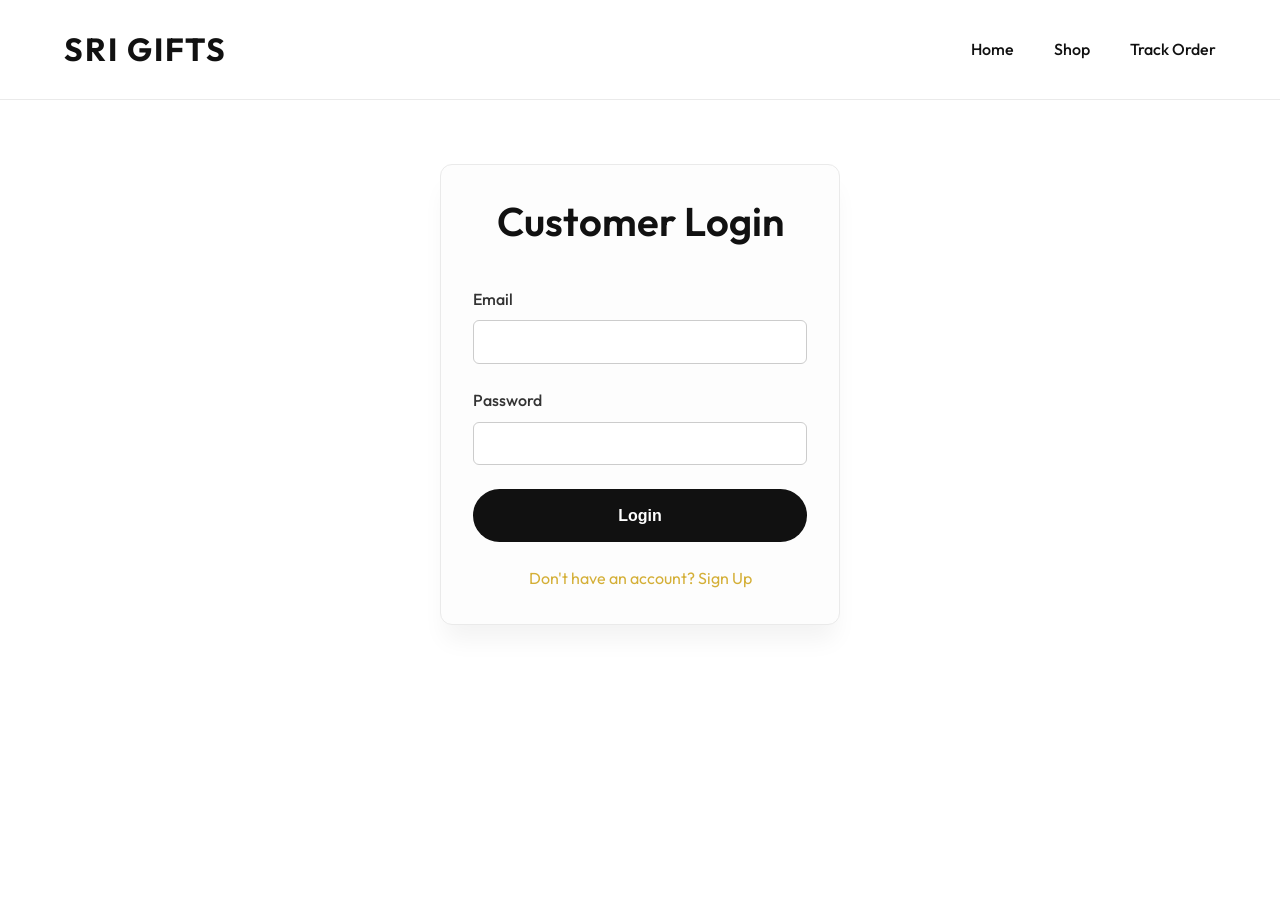
<file: login.html>
<!DOCTYPE html>
<html lang="en">
<head>
    <meta charset="UTF-8">
    <meta name="viewport" content="width=device-width, initial-scale=1.0">
    <title>Customer Login | SRI GIFTS</title>
    <link rel="stylesheet" href="styles.css">
    <style>
        .auth-container { max-width: 400px; margin: 4rem auto; padding: 2rem; background: var(--card-bg); border-radius: 12px; border: 1px solid var(--border-color); text-align: center; box-shadow: var(--shadow-lg); }
        .form-group { margin-bottom: 1.5rem; text-align: left; }
        .form-group label { display: block; margin-bottom: 0.5rem; font-weight: 500; }
        .form-group input { width: 100%; padding: 0.8rem; border: 1px solid #ccc; border-radius: 6px; font-family: inherit; }
        .error-msg { color: red; margin-top: 1rem; display: none; }
        .auth-link { margin-top: 1.5rem; display: block; color: var(--accent-color); text-decoration: none; }
    </style>
</head>
<body>
    <header>
        <div class="logo">SRI <span>GIFTS</span></div>
        <nav>
            <ul>
                <li><a href="index.html">Home</a></li>
                <li><a href="products.html">Shop</a></li>
                <li><a href="track-order.html">Track Order</a></li>
            </ul>
        </nav>
    </header>
    <div class="auth-container">
        <h2>Customer Login</h2><br>
        <form id="login-form">
            <div class="form-group">
                <label>Email</label>
                <input type="email" id="email" required>
            </div>
            <div class="form-group">
                <label>Password</label>
                <input type="password" id="password" required>
            </div>
            <button type="submit" class="btn btn-primary" style="width: 100%;">Login</button>
            <p id="error-msg" class="error-msg">Invalid email or password.</p>
        </form>
        <a href="signup.html" class="auth-link">Don't have an account? Sign Up</a>
    </div>
    <script>
        document.getElementById('login-form').addEventListener('submit', async (e) => {
            e.preventDefault();
            const email = document.getElementById('email').value;
            const password = document.getElementById('password').value;
            try {
                const res = await fetch('/api/user/login', {
                    method: 'POST',
                    headers: { 'Content-Type': 'application/json' },
                    body: JSON.stringify({ email, password })
                });
                const data = await res.json();
                if (data.success) {
                    localStorage.setItem('sri_session_id', data.sessionId);
                    window.location.href = 'index.html';
                } else {
                    document.getElementById('error-msg').textContent = data.error || 'Login failed';
                    document.getElementById('error-msg').style.display = 'block';
                }
            } catch (error) {
                document.getElementById('error-msg').textContent = 'Server error';
                document.getElementById('error-msg').style.display = 'block';
            }
        });
    </script>
</body>
</html>
</file>
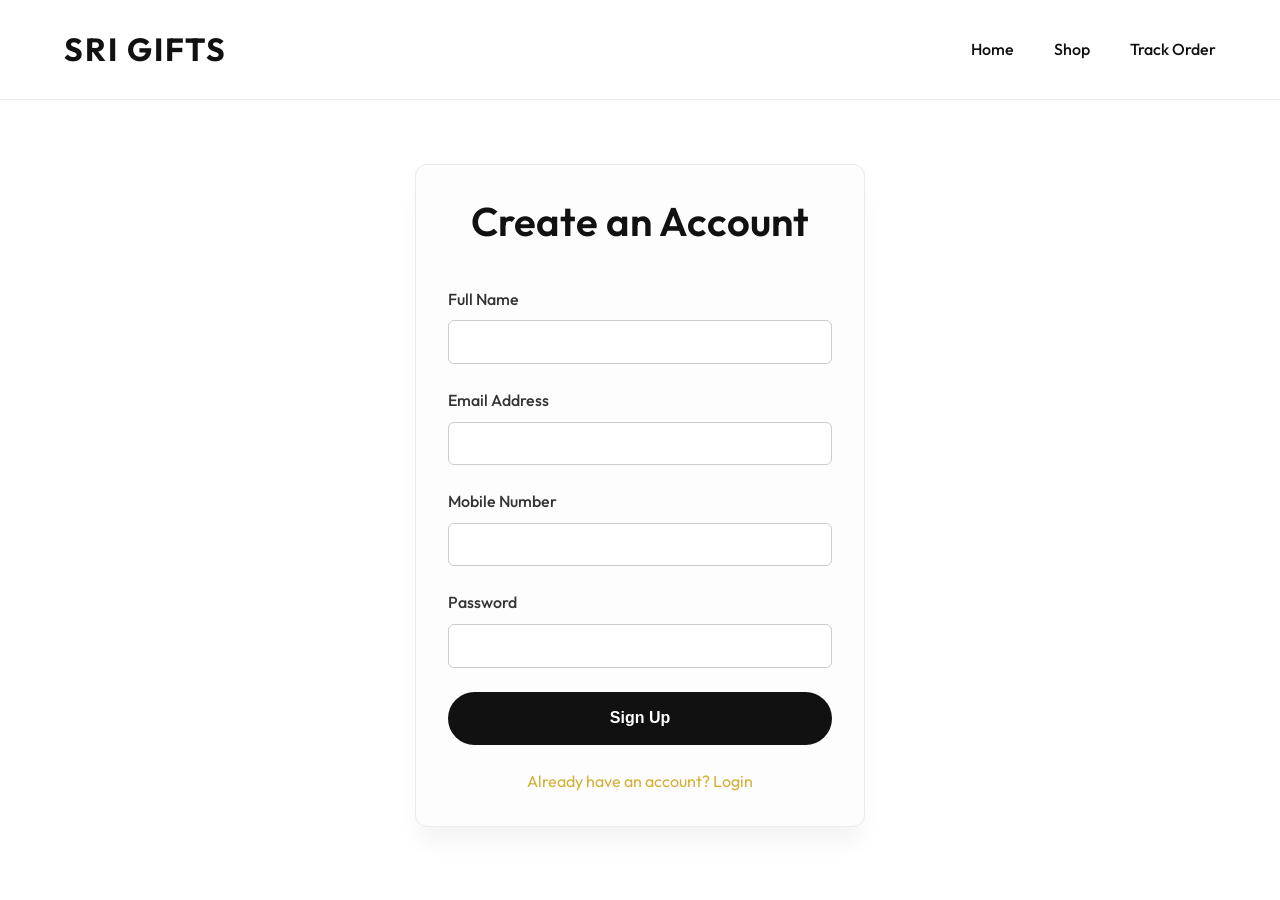
<file: signup.html>
<!DOCTYPE html>
<html lang="en">

<head>
    <meta charset="UTF-8">
    <meta name="viewport" content="width=device-width, initial-scale=1.0">
    <title>Customer Sign Up | SRI GIFTS</title>
    <link rel="stylesheet" href="styles.css">
    <style>
        .auth-container {
            max-width: 450px;
            margin: 4rem auto;
            padding: 2rem;
            background: var(--card-bg);
            border-radius: 12px;
            border: 1px solid var(--border-color);
            text-align: center;
            box-shadow: var(--shadow-lg);
        }

        .form-group {
            margin-bottom: 1.5rem;
            text-align: left;
        }

        .form-group label {
            display: block;
            margin-bottom: 0.5rem;
            font-weight: 500;
        }

        .form-group input {
            width: 100%;
            padding: 0.8rem;
            border: 1px solid #ccc;
            border-radius: 6px;
            font-family: inherit;
        }

        .error-msg {
            color: red;
            margin-top: 1rem;
            display: none;
        }

        .success-msg {
            color: #25D366;
            margin-top: 1rem;
            display: none;
            font-weight: bold;
        }

        .auth-link {
            margin-top: 1.5rem;
            display: block;
            color: var(--accent-color);
            text-decoration: none;
        }
    </style>
</head>

<body>
    <header>
        <div class="logo">SRI <span>GIFTS</span></div>
        <nav>
            <ul>
                <li><a href="index.html">Home</a></li>
                <li><a href="products.html">Shop</a></li>
                <li><a href="track-order.html">Track Order</a></li>
            </ul>
        </nav>
    </header>
    <div class="auth-container">
        <h2>Create an Account</h2><br>
        <form id="signup-form">
            <div class="form-group">
                <label>Full Name</label>
                <input type="text" id="name" required>
            </div>
            <div class="form-group">
                <label>Email Address</label>
                <input type="email" id="email" required>
            </div>
            <div class="form-group">
                <label>Mobile Number</label>
                <input type="tel" id="mobile" required>
            </div>
            <div class="form-group">
                <label>Password</label>
                <input type="password" id="password" required>
            </div>
            <button type="submit" class="btn btn-primary" style="width: 100%;">Sign Up</button>
            <p id="error-msg" class="error-msg">Sign up failed.</p>
            <p id="success-msg" class="success-msg">Account created! Redirecting to login...</p>
        </form>
        <a href="login.html" class="auth-link">Already have an account? Login</a>
    </div>
    <script>
        document.getElementById('signup-form').addEventListener('submit', async (e) => {
            e.preventDefault();
            const email = document.getElementById('email').value;
            const mobile = document.getElementById('mobile').value;
            const password = document.getElementById('password').value;
            const name = document.getElementById('name').value;

            try {
                const res = await fetch('/api/signup', {
                    method: 'POST',
                    headers: { 'Content-Type': 'application/json' },
                    body: JSON.stringify({ email, mobile, password, name })
                });
                const data = await res.json();
                if (data.success) {
                    document.getElementById('success-msg').style.display = 'block';
                    document.getElementById('error-msg').style.display = 'none';
                    setTimeout(() => window.location.href = 'login.html', 1500);
                } else {
                    document.getElementById('error-msg').textContent = data.error || 'Sign up failed';
                    document.getElementById('error-msg').style.display = 'block';
                }
            } catch (error) {
                document.getElementById('error-msg').textContent = 'Server error';
                document.getElementById('error-msg').style.display = 'block';
            }
        });
    </script>
</body>

</html>
</file>
<file: styles.css>
@import url('https://fonts.googleapis.com/css2?family=Outfit:wght@300;400;500;600;700&display=swap');

:root {
    --primary-color: #111111;
    --secondary-color: #fcfcfc;
    --accent-color: #d4af37;
    --text-color: #333333;
    --text-light: #777777;
    --bg-color: #ffffff;
    --card-bg: #fdfdfd;
    --border-color: #eaeaea;
    --shadow-sm: 0 4px 6px -1px rgba(0, 0, 0, 0.05);
    --shadow-md: 0 10px 15px -3px rgba(0, 0, 0, 0.05);
    --shadow-lg: 0 20px 25px -5px rgba(0, 0, 0, 0.05);
    --shadow-hover: 0 25px 50px -12px rgba(0, 0, 0, 0.1);
    --transition: all 0.3s cubic-bezier(0.4, 0, 0.2, 1);
}

* {
    margin: 0;
    padding: 0;
    box-sizing: border-box;
}

body {
    font-family: 'Outfit', sans-serif;
    color: var(--text-color);
    background-color: var(--bg-color);
    line-height: 1.6;
    overflow-x: hidden;
}

/* Header & Nav */
header {
    display: flex;
    justify-content: space-between;
    align-items: center;
    padding: 1.5rem 5%;
    background-color: rgba(255, 255, 255, 0.95);
    backdrop-filter: blur(10px);
    position: sticky;
    top: 0;
    z-index: 100;
    border-bottom: 1px solid var(--border-color);
}

.logo {
    font-size: 2rem;
    font-weight: 700;
    letter-spacing: 2px;
    color: var(--primary-color);
    text-decoration: none;
    text-transform: uppercase;
}

nav ul {
    display: flex;
    list-style: none;
    gap: 2.5rem;
}

nav ul li a {
    text-decoration: none;
    color: var(--primary-color);
    font-weight: 500;
    font-size: 1rem;
    transition: var(--transition);
    position: relative;
    padding-bottom: 5px;
}

nav ul li a::after {
    content: '';
    position: absolute;
    bottom: 0;
    left: 0;
    width: 0;
    height: 2px;
    background-color: var(--accent-color);
    transition: var(--transition);
}

nav ul li a:hover::after {
    width: 100%;
}

nav ul li a:hover {
    color: var(--accent-color);
}

h1,
h2,
h3,
h4 {
    font-weight: 600;
    line-height: 1.2;
    margin-bottom: 1rem;
    color: var(--primary-color);
}

h1 {
    font-size: 4rem;
    letter-spacing: -1px;
}

h2 {
    font-size: 2.5rem;
}

p {
    font-size: 1.125rem;
    color: var(--text-light);
    margin-bottom: 1.5rem;
}

.text-center {
    text-align: center;
}

.hero {
    min-height: 70vh;
    display: flex;
    flex-direction: column;
    justify-content: center;
    align-items: center;
    text-align: center;
    padding: 5rem 5%;
    background: linear-gradient(to bottom, #f9f9f9, #ffffff);
}

.hero p {
    max-width: 700px;
    margin: 0 auto 2.5rem;
    font-size: 1.25rem;
}

.container {
    padding: 6rem 5%;
    max-width: 1400px;
    margin: 0 auto;
}

.grid {
    display: grid;
    grid-template-columns: repeat(auto-fill, minmax(220px, 1fr));
    gap: 2rem;
    margin-top: 3rem;
    justify-content: center;
}

.btn {
    display: inline-block;
    padding: 1.1rem 2.5rem;
    font-size: 1rem;
    font-weight: 600;
    text-decoration: none;
    border: none;
    border-radius: 50px;
    cursor: pointer;
    transition: var(--transition);
}

.btn-primary {
    background-color: var(--primary-color);
    color: #ffffff;
}

.btn-primary:hover {
    background-color: var(--text-light);
    transform: translateY(-3px);
    box-shadow: var(--shadow-md);
}

.btn-accent {
    background-color: var(--accent-color);
    color: #ffffff;
}

.btn-accent:hover {
    background-color: #c09e32;
    transform: translateY(-3px);
}

/* Product Cards */
.product-card {
    background: var(--card-bg);
    border-radius: 12px;
    overflow: hidden;
    border: 1px solid var(--border-color);
    transition: var(--transition);
    cursor: pointer;
    display: flex;
    flex-direction: column;
    max-width: 240px;
    width: 100%;
    margin: 0 auto;
}

.product-card:hover {
    transform: translateY(-10px);
    box-shadow: var(--shadow-hover);
}

.product-img-wrap {
    width: 100%;
    height: 280px;
    overflow: hidden;
    background-color: #f5f5f5;
}

.product-img-wrap img {
    width: 100%;
    height: 100%;
    object-fit: cover;
    transition: transform 0.6s cubic-bezier(0.4, 0, 0.2, 1);
}

.product-card:hover .product-img-wrap img {
    transform: scale(1.05);
}

.product-info {
    padding: 2.5rem 2rem;
    text-align: center;
    flex-grow: 1;
    display: flex;
    flex-direction: column;
    justify-content: space-between;
}

.product-title {
    font-size: 1.5rem;
    color: var(--primary-color);
    margin-bottom: 0.75rem;
}

.product-price {
    font-weight: 600;
    color: var(--accent-color);
    font-size: 1.25rem;
    margin-bottom: 0;
}

/* Modal */
.modal-overlay {
    position: fixed;
    top: 0;
    left: 0;
    width: 100%;
    height: 100%;
    background-color: rgba(0, 0, 0, 0.6);
    backdrop-filter: blur(8px);
    display: flex;
    justify-content: center;
    align-items: center;
    z-index: 1000;
    opacity: 0;
    visibility: hidden;
    transition: var(--transition);
}

.modal-overlay.active {
    opacity: 1;
    visibility: visible;
}

.modal-content {
    background-color: var(--bg-color);
    width: 90%;
    max-width: 1000px;
    border-radius: 20px;
    display: flex;
    overflow: hidden;
    transform: scale(0.95);
    transition: var(--transition);
    position: relative;
    box-shadow: var(--shadow-lg);
}

.modal-overlay.active .modal-content {
    transform: scale(1);
}

.modal-close {
    position: absolute;
    top: 1.5rem;
    right: 2rem;
    font-size: 2.5rem;
    line-height: 1;
    cursor: pointer;
    color: var(--primary-color);
    transition: var(--transition);
    z-index: 10;
}

.modal-close:hover {
    color: var(--accent-color);
    transform: scale(1.1);
}

.modal-img {
    flex: 1;
    min-height: 500px;
    background-color: #f9f9f9;
}

.modal-img img {
    width: 100%;
    height: 100%;
    object-fit: cover;
}

.modal-details {
    flex: 1;
    padding: 4rem;
    display: flex;
    flex-direction: column;
    justify-content: center;
}

.modal-desc {
    margin: 2rem 0;
    color: var(--text-light);
    font-size: 1.1rem;
}

.add-to-cart-btn {
    margin-top: 1rem;
    width: 100%;
    text-align: center;
    font-size: 1.1rem;
}

/* Floating Elements */
.floating-cart {
    position: fixed;
    bottom: 2rem;
    right: 2rem;
    background-color: var(--primary-color);
    color: white;
    width: 65px;
    height: 65px;
    border-radius: 50%;
    display: flex;
    justify-content: center;
    align-items: center;
    box-shadow: var(--shadow-lg);
    cursor: pointer;
    z-index: 50;
    transition: var(--transition);
}

.floating-cart:hover {
    transform: scale(1.1);
    background-color: var(--accent-color);
}

.floating-cart svg {
    width: 24px;
    height: 24px;
    fill: currentColor;
}

.cart-count {
    position: absolute;
    top: -5px;
    right: -5px;
    background-color: var(--accent-color);
    color: white;
    font-size: 0.85rem;
    font-weight: 700;
    width: 26px;
    height: 26px;
    border-radius: 50%;
    display: flex;
    justify-content: center;
    align-items: center;
    border: 2px solid var(--bg-color);
}

.floating-whatsapp {
    position: fixed;
    bottom: 2rem;
    left: 2rem;
    background-color: #25D366;
    color: white;
    width: 65px;
    height: 65px;
    border-radius: 50%;
    display: flex;
    justify-content: center;
    align-items: center;
    box-shadow: var(--shadow-lg);
    text-decoration: none;
    z-index: 50;
    transition: var(--transition);
}

.floating-whatsapp:hover {
    transform: scale(1.1);
}

.floating-whatsapp svg {
    width: 32px;
    height: 32px;
    fill: currentColor;
}

/* Footer Section */
footer {
    padding: 5rem 5% 2rem;
    border-top: 1px solid var(--border-color);
    background-color: var(--bg-color);
    text-align: center;
}

.footer-content {
    display: flex;
    justify-content: space-between;
    align-items: center;
    max-width: 1400px;
    margin: 0 auto 3rem;
}

.footer-nav ul {
    display: flex;
    gap: 2rem;
    list-style: none;
}

.footer-nav a {
    text-decoration: none;
    color: var(--text-light);
    transition: var(--transition);
}

.footer-nav a:hover {
    color: var(--accent-color);
}

.copyright {
    color: #aaaaaa;
    font-size: 0.9rem;
}

/* Page specific layouts */
.page-header {
    padding: 6rem 5% 3rem;
    text-align: center;
    background-color: var(--secondary-color);
}

.page-header h1 {
    font-size: 3rem;
    margin-bottom: 1rem;
}

@media (max-width: 992px) {
    .modal-content {
        flex-direction: column;
        max-height: 90vh;
        overflow-y: auto;
    }

    .modal-img {
        min-height: 300px;
    }

    nav ul {
        display: none;
    }

    .footer-content {
        flex-direction: column;
        gap: 2rem;
    }
}
</file>
